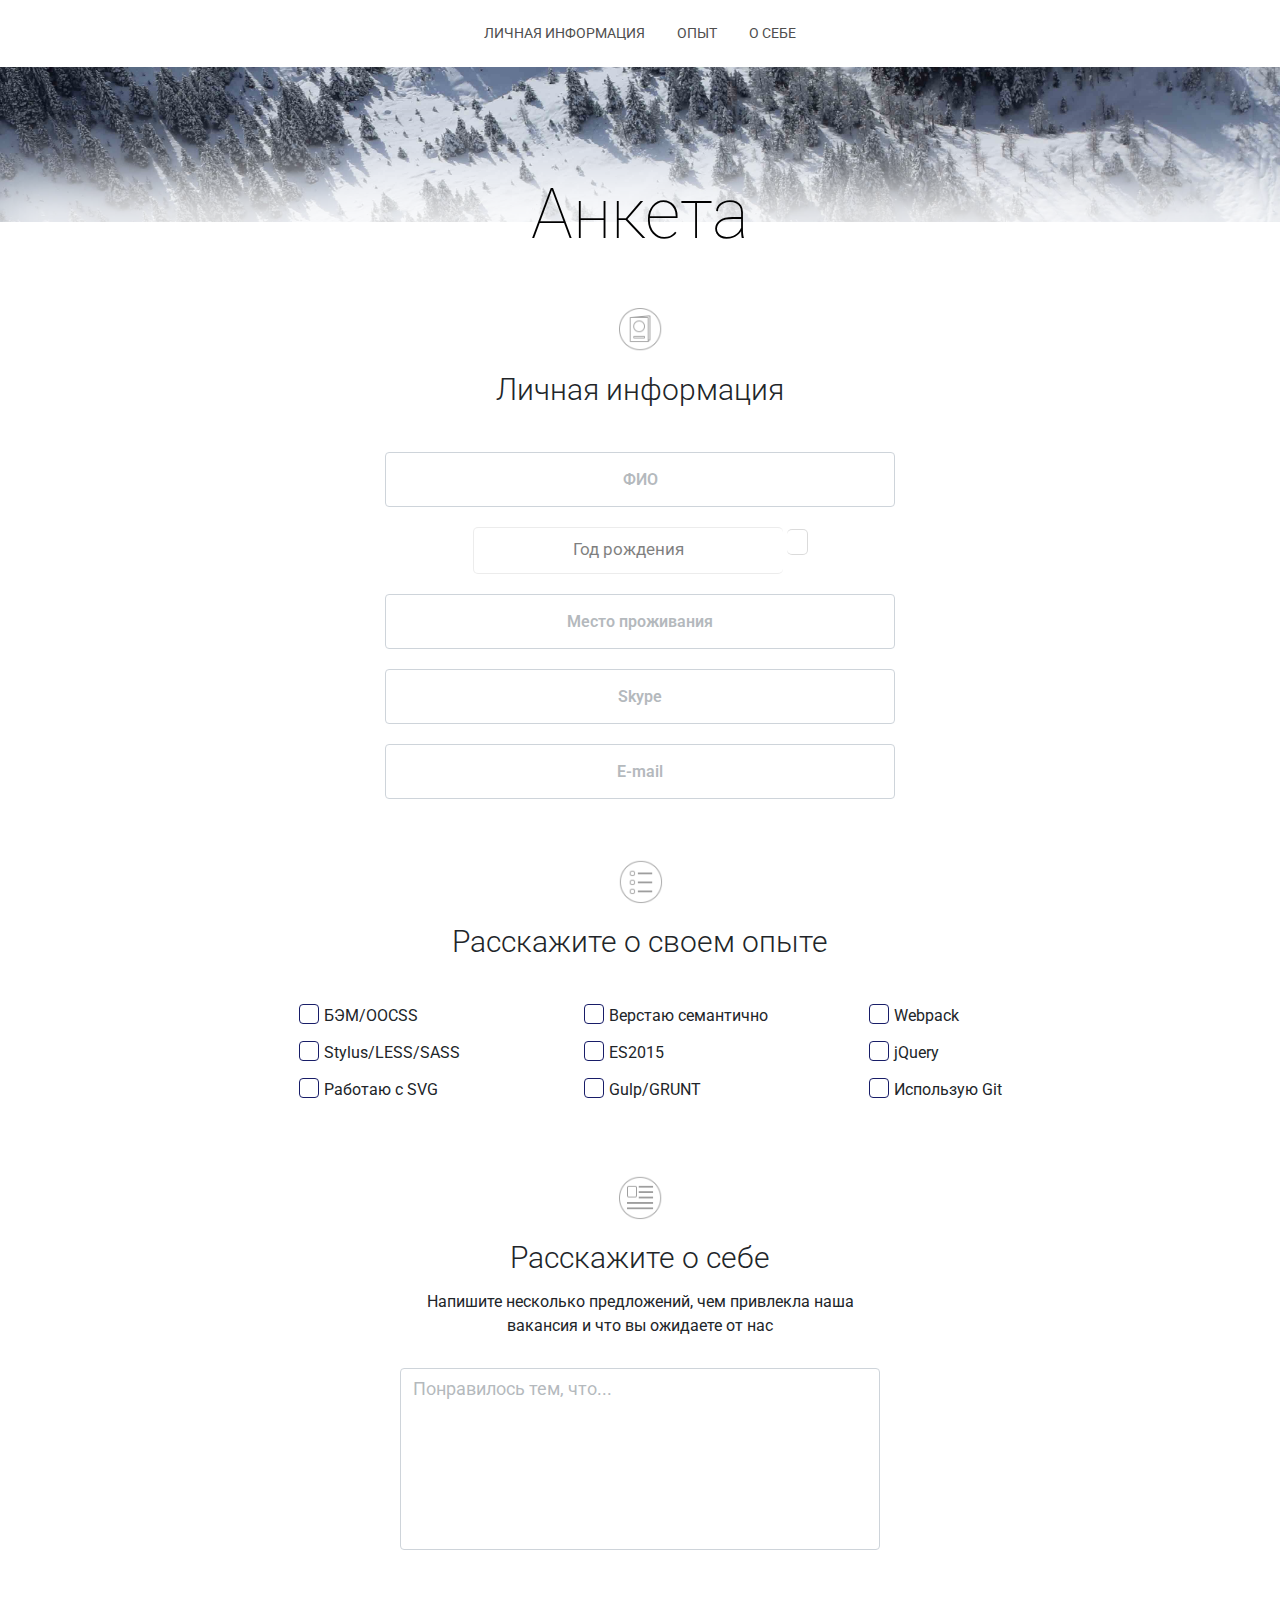
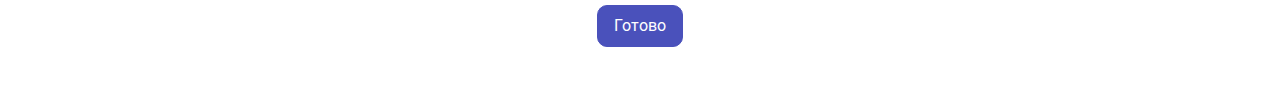
<file: Questionnaire/index.html>
<!DOCTYPE html>
<html lang="en">
<head>
    <meta charset="UTF-8">
    <meta name="viewport" content="width=device-width, initial-scale=1.0">
    <link rel="stylesheet" href="./css/home.css">
    <link href="https://fonts.googleapis.com/css?family=Roboto" rel="stylesheet">
    <link rel="stylesheet" href="https://use.fontawesome.com/releases/v5.1.0/css/all.css" integrity="sha384-lKuwvrZot6UHsBSfcMvOkWwlCMgc0TaWr+30HWe3a4ltaBwTZhyTEggF5tJv8tbt" crossorigin="anonymous">
    <link rel="stylesheet" href="https://maxcdn.bootstrapcdn.com/bootstrap/4.1.0/css/bootstrap.min.css">
    <title>Document</title>
</head>
<body>
  <section class="wrap">
    <nav class="navigate">
      <ul class="nav justify-content-center">
          <li class="nav-item">
            <a class="nav-link active" href="#ls">личная информация</a>
          </li>
          <li class="nav-item">
            <a class="nav-link" href="#exp">опыт</a>
          </li>
          <li class="nav-item">
            <a class="nav-link" href="#ab">о себе</a>
          </li>
        </ul>
      </nav>
    </div>
  </section>
  <section>
    <div class="bg-photo">
      <div class="blurring">
        <div class="text">Анкета</div>
      </div>
    </div>
  </section>
  <section class="wrap section-person">
    <div class="icon mx-auto"></div>
    <div class="text" id="ls">Личная информация</div>
    <div class="container-form">
        <input type="text" class="form-control mx-auto form" onfocus="getProp(0)"  onblur="deleteProp(0)" placeholder="ФИО">
        <p class="label">ФИО</p>
    </div>
    <div class="my-sell">
        <input type="text" readonly value="Год рождения" id="year">
        <div onclick="Down()" id="up"> <i class="fas fa-chevron-up"></i> </div>
        <div onclick="Up()" id="down"><i class="fas fa-chevron-down"></i> </div>
    </div>
        <div id="bloc">
            <select name="year" size="7" id="mysel"></select>
        </div>
    
<div class="container-form">
            <input type="text" class="form-control mx-auto form" onfocus="getProp(1)"  onblur="deleteProp(1)" placeholder="Место проживания">
            <p class="label"  id="lbl3">Место проживания</p>
    </div>
    <div class="container-form">
            <input type="text" class="form-control mx-auto form" onfocus="getProp(2)"  onblur="deleteProp(2)" placeholder="Skype">
            <p class="label">Skype</p>
    </div>
    <div class="container-form">
            <input type="email" class="form-control mx-auto form" aria-describedby="emailHelp" onfocus="getProp(3)"  onblur="deleteProp(3)" placeholder="E-mail">
            <p class="label">E-mail</p>
    </div>
  </section>
  <section class="wrap section-exp">
      <div class="icon mx-auto"></div>
      <div class="text" id="exp">Расскажите о своем опыте</div>
      <div class="container">
          <div class="row">
            <div class="col-md-2 col-xs-12"></div>
            <div class="col-md-3 col-xs-12">
                <div class="custom-control custom-checkbox">
                        <input type="checkbox" id="check1" name="check">
                        <label for="check1">БЭМ/ООCSS</label>
                </div>   
                <div class="custom-control custom-checkbox">
                        <input type="checkbox" id="check2" name="check">
                        <label for="check2">Stylus/LESS/SASS</label>
                </div> 
                <div class="custom-control custom-checkbox">
                        <input type="checkbox" id="check3" name="check">
                        <label for="check3">Работаю с SVG</label>
                </div> 
            </div>
            <div class="col-md-3 col-xs-12">
                <div class="custom-control custom-checkbox">
                        <input type="checkbox" id="check4" name="check">
                        <label for="check4">Верстаю семантично</label>
                </div>   
                <div class="custom-control custom-checkbox">
                        <input type="checkbox" id="check5" name="check">
                        <label for="check5">ES2015</label>
                </div> 
                <div class="custom-control custom-checkbox">
                        <input type="checkbox" id="check6" name="check">
                        <label for="check6">Gulp/GRUNT</label>
                </div>             </div>
            <div class="col-md-3 col-xs-12">
                <div class="custom-control custom-checkbox">
                        <input type="checkbox" id="check7" name="check">
                        <label for="check7">Webpack</label>
                </div>   
                <div class="custom-control custom-checkbox">
                        <input type="checkbox" id="check8" name="check">
                        <label for="check8">jQuery</label>
                </div> 
                <div class="custom-control custom-checkbox">
                    <input type="checkbox" id="check9" name="check">
                    <label for="check9">Использую Git</label>
                </div>          
              </div>
          </div>
        </div>
  </section>
  <section class="wrap section-abaut">
      <div class="icon mx-auto"></div>
      <div class="text" id="ab">Расскажите о себе</div>
      <div class="text2">
         Напишите несколько предложений, чем привлекла наша вакансия и что вы ожидаете от нас
      </div>
      <textarea class="form-control" rows="7" placeholder="Понравилось тем, что..."></textarea>
      <button type="submit" class="btn btn-lg btn-primary">Готово</button>

    </section>
    <script
        src="https://code.jquery.com/jquery-2.2.4.min.js"
        integrity="sha256-BbhdlvQf/xTY9gja0Dq3HiwQF8LaCRTXxZKRutelT44="
        crossorigin="anonymous"></script>
    <script src="./js/build.js"></script>

</body>
</html>
</file>
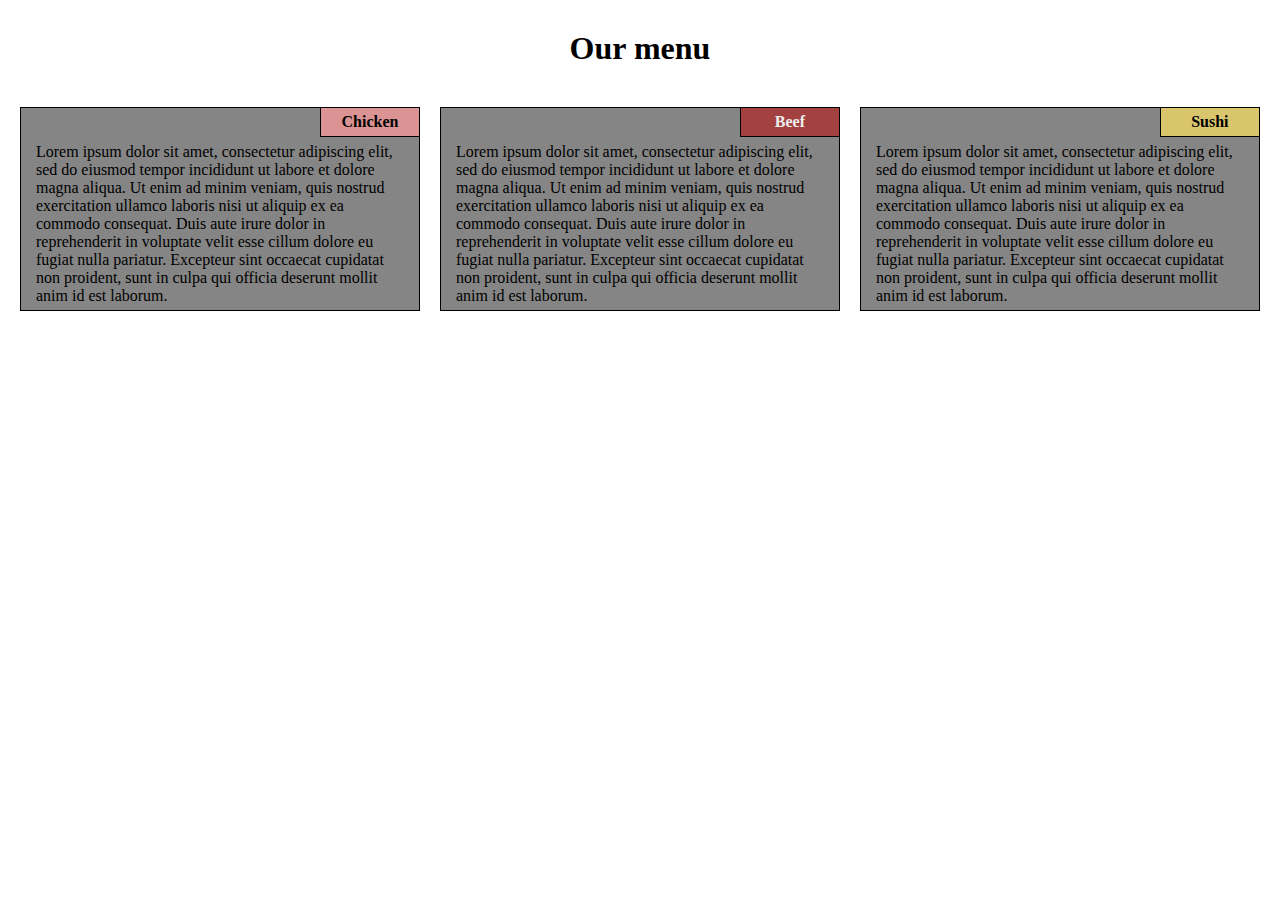
<file: Coursera/module_2/index.html>
<!DOCTYPE html>
<html>
<head>
<meta charset="utf-8">
<link rel="stylesheet" type="text/css" href="css/style.css">
<meta name="viewport" content="width=device-width, initial-scale=1">
<title>Module 2</title>
</head>

<body>
<h1 class="general-title">Our menu</h1>

<div class="row">
  <section class="col-lg-4 col-md-6 col-xs-12">
  	<div class="sectioncontent">
  		<div class="sectiontitle bg-shrimp">Chicken</div>
  		<p>Lorem ipsum dolor sit amet, consectetur adipiscing elit, sed do eiusmod tempor incididunt ut labore et dolore magna aliqua. Ut enim ad minim veniam, quis nostrud exercitation ullamco laboris nisi ut aliquip ex ea commodo consequat. Duis aute irure dolor in reprehenderit in voluptate velit esse cillum dolore eu fugiat nulla pariatur. Excepteur sint occaecat cupidatat non proident, sunt in culpa qui officia deserunt mollit anim id est laborum.</p>
  	</div>
  </section>
  <section class="col-lg-4 col-md-6 col-xs-12">
  	<div class="sectioncontent">
  		<div class="sectiontitle bg-brick">Beef</div>
  		<p>Lorem ipsum dolor sit amet, consectetur adipiscing elit, sed do eiusmod tempor incididunt ut labore et dolore magna aliqua. Ut enim ad minim veniam, quis nostrud exercitation ullamco laboris nisi ut aliquip ex ea commodo consequat. Duis aute irure dolor in reprehenderit in voluptate velit esse cillum dolore eu fugiat nulla pariatur. Excepteur sint occaecat cupidatat non proident, sunt in culpa qui officia deserunt mollit anim id est laborum.</p>
  	</div>
  </section>
  <section class="col-lg-4 col-md-12 col-xs-12">
  	<div class="sectioncontent">
  		<div class="sectiontitle bg-yellow">Sushi</div>
  		<p>Lorem ipsum dolor sit amet, consectetur adipiscing elit, sed do eiusmod tempor incididunt ut labore et dolore magna aliqua. Ut enim ad minim veniam, quis nostrud exercitation ullamco laboris nisi ut aliquip ex ea commodo consequat. Duis aute irure dolor in reprehenderit in voluptate velit esse cillum dolore eu fugiat nulla pariatur. Excepteur sint occaecat cupidatat non proident, sunt in culpa qui officia deserunt mollit anim id est laborum.</p>
  	</div>
  </section>
</div>

</body>
</html>
</file>
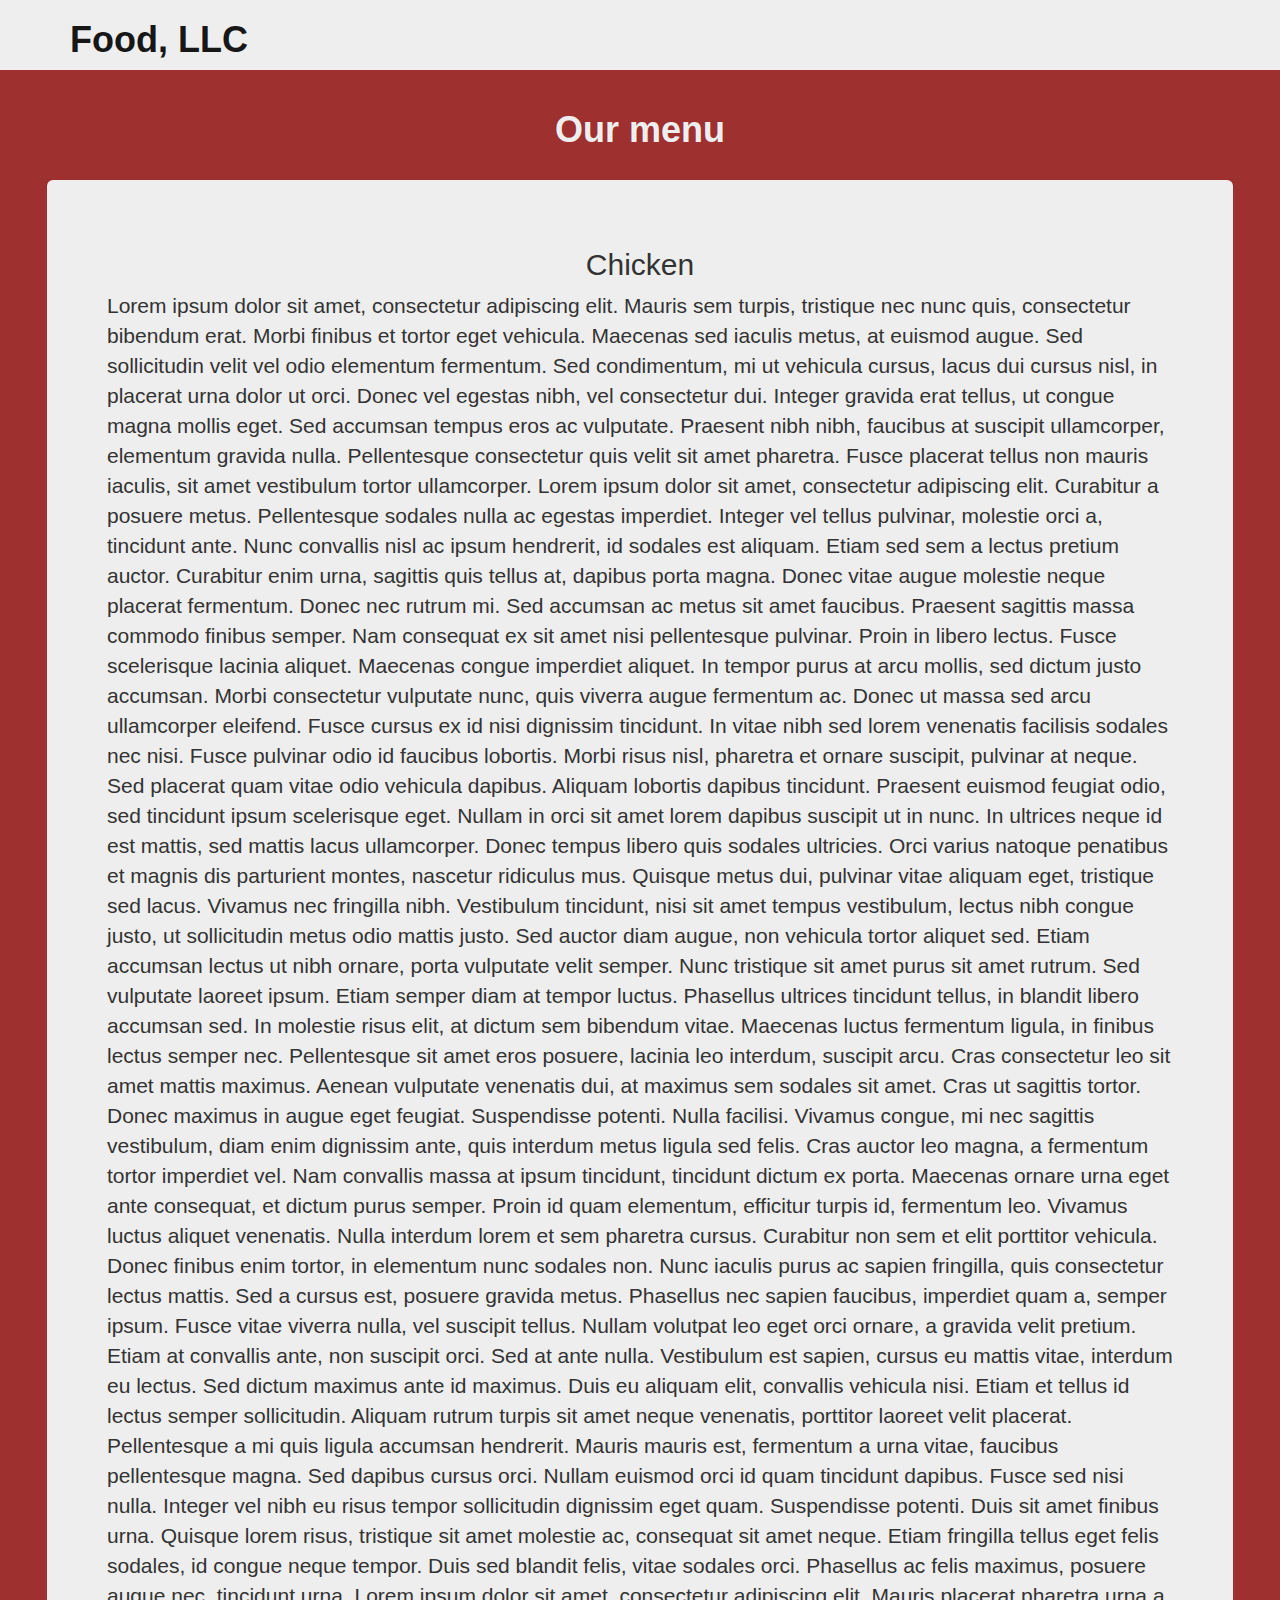
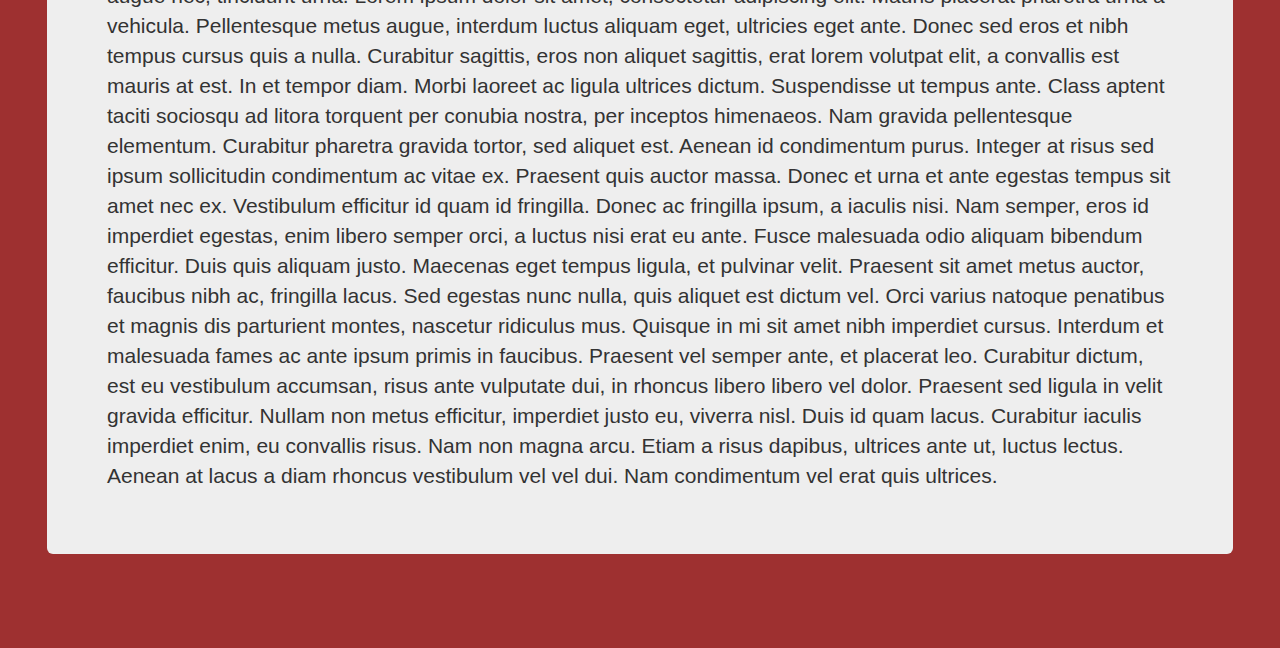
<file: Coursera/module_3/index.html>
<!DOCTYPE html>
<html lang="en">
<head>
    <meta charset="UTF-8">
    <meta name="viewport" content="width=device-width, initial-scale=1.0">
    <title>Coursera</title>
    <link rel="stylesheet" href="css/bootstrap.min.css">
    <link rel="stylesheet" href="css/site.css">
</head>
<body>
    <nav id="navigation" class="navbar navbar-default">
        <div class="container">
            <div class="navbar-header">
                <div class="navbar-brand">
                    <a href="index.html">
                        <h1>Food, LLC</h1>
                    </a>
                </div>
                <button type="button" class="navbar-toggle collapsed visible-xs" data-toggle="collapse" data-target="#collapsable-nav" aria-expanded="false">
                    <span class="sr-only">Toggle navigation</span>
                    <span class="icon-bar"></span>
                    <span class="icon-bar"></span>
                    <span class="icon-bar"></span>
                </button>
            </div>
            <div id="collapsable-nav" class="collapse navbar-collapse">
                <ul id="nav-list" class="nav navbar-nav text-center visible-xs">
                    <li>
                        <a><br class="hidden-xs"> Chicken</a>
                    </li>
                    <li>
                        <a><br class="hidden-xs"> Beef</a>
                    </li>
                    <li>
                        <a><br class="hidden-xs"> Sushi</a>
                    </li>
                </ul>
            </div>
        </div>
    </nav>

    <section id="main-section" class="container">
        <h1 id="menu-head" class="text-center">Our menu</h2>
        <div class="jumbotron">
            <h2 class="text-center">Chicken</h2>
            <p>
                Lorem ipsum dolor sit amet, consectetur adipiscing elit. Mauris sem turpis, tristique nec nunc quis, consectetur bibendum erat. Morbi finibus et tortor eget vehicula. Maecenas sed iaculis metus, at euismod augue. Sed sollicitudin velit vel odio elementum
                fermentum. Sed condimentum, mi ut vehicula cursus, lacus dui cursus nisl, in placerat urna dolor ut orci. Donec vel egestas nibh, vel consectetur dui. Integer gravida erat tellus, ut congue magna mollis eget. Sed accumsan tempus
                eros ac vulputate. Praesent nibh nibh, faucibus at suscipit ullamcorper, elementum gravida nulla. Pellentesque consectetur quis velit sit amet pharetra. Fusce placerat tellus non mauris iaculis, sit amet vestibulum tortor ullamcorper.
                Lorem ipsum dolor sit amet, consectetur adipiscing elit. Curabitur a posuere metus. Pellentesque sodales nulla ac egestas imperdiet. Integer vel tellus pulvinar, molestie orci a, tincidunt ante. Nunc convallis nisl ac ipsum hendrerit,
                id sodales est aliquam. Etiam sed sem a lectus pretium auctor. Curabitur enim urna, sagittis quis tellus at, dapibus porta magna. Donec vitae augue molestie neque placerat fermentum. Donec nec rutrum mi. Sed accumsan ac metus sit
                amet faucibus. Praesent sagittis massa commodo finibus semper. Nam consequat ex sit amet nisi pellentesque pulvinar. Proin in libero lectus. Fusce scelerisque lacinia aliquet. Maecenas congue imperdiet aliquet. In tempor purus
                at arcu mollis, sed dictum justo accumsan. Morbi consectetur vulputate nunc, quis viverra augue fermentum ac. Donec ut massa sed arcu ullamcorper eleifend. Fusce cursus ex id nisi dignissim tincidunt. In vitae nibh sed lorem venenatis
                facilisis sodales nec nisi. Fusce pulvinar odio id faucibus lobortis. Morbi risus nisl, pharetra et ornare suscipit, pulvinar at neque. Sed placerat quam vitae odio vehicula dapibus. Aliquam lobortis dapibus tincidunt. Praesent
                euismod feugiat odio, sed tincidunt ipsum scelerisque eget. Nullam in orci sit amet lorem dapibus suscipit ut in nunc. In ultrices neque id est mattis, sed mattis lacus ullamcorper. Donec tempus libero quis sodales ultricies. Orci
                varius natoque penatibus et magnis dis parturient montes, nascetur ridiculus mus. Quisque metus dui, pulvinar vitae aliquam eget, tristique sed lacus. Vivamus nec fringilla nibh. Vestibulum tincidunt, nisi sit amet tempus vestibulum,
                lectus nibh congue justo, ut sollicitudin metus odio mattis justo. Sed auctor diam augue, non vehicula tortor aliquet sed. Etiam accumsan lectus ut nibh ornare, porta vulputate velit semper. Nunc tristique sit amet purus sit amet
                rutrum. Sed vulputate laoreet ipsum. Etiam semper diam at tempor luctus. Phasellus ultrices tincidunt tellus, in blandit libero accumsan sed. In molestie risus elit, at dictum sem bibendum vitae. Maecenas luctus fermentum ligula,
                in finibus lectus semper nec. Pellentesque sit amet eros posuere, lacinia leo interdum, suscipit arcu. Cras consectetur leo sit amet mattis maximus. Aenean vulputate venenatis dui, at maximus sem sodales sit amet. Cras ut sagittis
                tortor. Donec maximus in augue eget feugiat. Suspendisse potenti. Nulla facilisi. Vivamus congue, mi nec sagittis vestibulum, diam enim dignissim ante, quis interdum metus ligula sed felis. Cras auctor leo magna, a fermentum tortor
                imperdiet vel. Nam convallis massa at ipsum tincidunt, tincidunt dictum ex porta. Maecenas ornare urna eget ante consequat, et dictum purus semper. Proin id quam elementum, efficitur turpis id, fermentum leo. Vivamus luctus aliquet
                venenatis. Nulla interdum lorem et sem pharetra cursus. Curabitur non sem et elit porttitor vehicula. Donec finibus enim tortor, in elementum nunc sodales non. Nunc iaculis purus ac sapien fringilla, quis consectetur lectus mattis.
                Sed a cursus est, posuere gravida metus. Phasellus nec sapien faucibus, imperdiet quam a, semper ipsum. Fusce vitae viverra nulla, vel suscipit tellus. Nullam volutpat leo eget orci ornare, a gravida velit pretium. Etiam at convallis
                ante, non suscipit orci. Sed at ante nulla. Vestibulum est sapien, cursus eu mattis vitae, interdum eu lectus. Sed dictum maximus ante id maximus. Duis eu aliquam elit, convallis vehicula nisi. Etiam et tellus id lectus semper
                sollicitudin. Aliquam rutrum turpis sit amet neque venenatis, porttitor laoreet velit placerat. Pellentesque a mi quis ligula accumsan hendrerit. Mauris mauris est, fermentum a urna vitae, faucibus pellentesque magna. Sed dapibus
                cursus orci. Nullam euismod orci id quam tincidunt dapibus. Fusce sed nisi nulla. Integer vel nibh eu risus tempor sollicitudin dignissim eget quam. Suspendisse potenti. Duis sit amet finibus urna. Quisque lorem risus, tristique
                sit amet molestie ac, consequat sit amet neque. Etiam fringilla tellus eget felis sodales, id congue neque tempor. Duis sed blandit felis, vitae sodales orci. Phasellus ac felis maximus, posuere augue nec, tincidunt urna. Lorem
                ipsum dolor sit amet, consectetur adipiscing elit. Mauris placerat pharetra urna a vehicula. Pellentesque metus augue, interdum luctus aliquam eget, ultricies eget ante. Donec sed eros et nibh tempus cursus quis a nulla. Curabitur
                sagittis, eros non aliquet sagittis, erat lorem volutpat elit, a convallis est mauris at est. In et tempor diam. Morbi laoreet ac ligula ultrices dictum. Suspendisse ut tempus ante. Class aptent taciti sociosqu ad litora torquent
                per conubia nostra, per inceptos himenaeos. Nam gravida pellentesque elementum. Curabitur pharetra gravida tortor, sed aliquet est. Aenean id condimentum purus. Integer at risus sed ipsum sollicitudin condimentum ac vitae ex. Praesent
                quis auctor massa. Donec et urna et ante egestas tempus sit amet nec ex. Vestibulum efficitur id quam id fringilla. Donec ac fringilla ipsum, a iaculis nisi. Nam semper, eros id imperdiet egestas, enim libero semper orci, a luctus
                nisi erat eu ante. Fusce malesuada odio aliquam bibendum efficitur. Duis quis aliquam justo. Maecenas eget tempus ligula, et pulvinar velit. Praesent sit amet metus auctor, faucibus nibh ac, fringilla lacus. Sed egestas nunc nulla,
                quis aliquet est dictum vel. Orci varius natoque penatibus et magnis dis parturient montes, nascetur ridiculus mus. Quisque in mi sit amet nibh imperdiet cursus. Interdum et malesuada fames ac ante ipsum primis in faucibus. Praesent
                vel semper ante, et placerat leo. Curabitur dictum, est eu vestibulum accumsan, risus ante vulputate dui, in rhoncus libero libero vel dolor. Praesent sed ligula in velit gravida efficitur. Nullam non metus efficitur, imperdiet
                justo eu, viverra nisl. Duis id quam lacus. Curabitur iaculis imperdiet enim, eu convallis risus. Nam non magna arcu. Etiam a risus dapibus, ultrices ante ut, luctus lectus. Aenean at lacus a diam rhoncus vestibulum vel vel dui.
                Nam condimentum vel erat quis ultrices.
            </p>
        </div>
    </section>
    <script src="js/jquery-3.1.1.min.js"></script>
    <script src="js/bootstrap.min.js"></script>
</body>
</html>
</file>
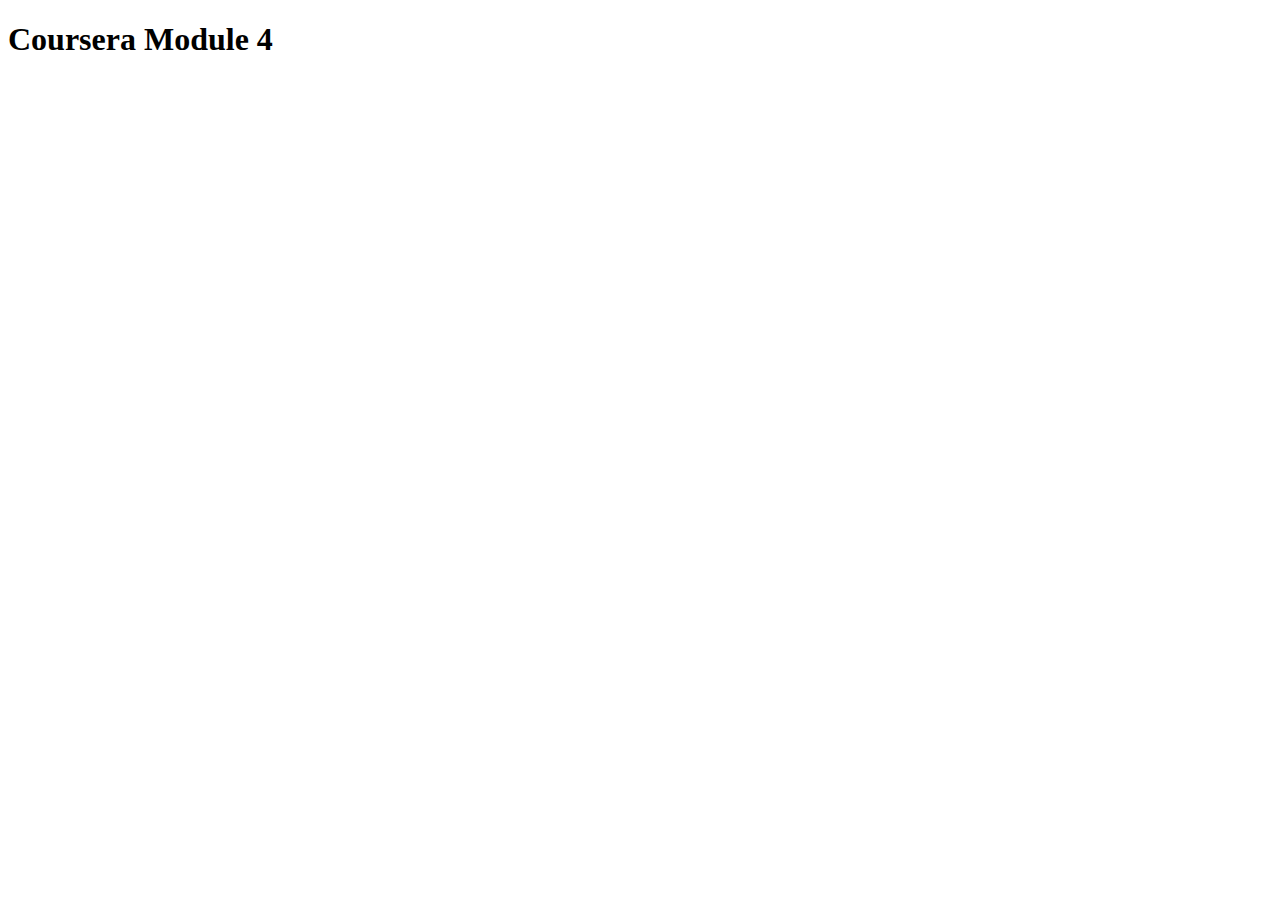
<file: Coursera/module_4/index.html>
<!DOCTYPE html>
<html>

<head>
    <meta charset="utf-8">
    <title>Module 4</title>
    <script src="SpeakHello.js"></script>
    <script src="SpeakGoodBye.js"></script>
    <script src="script.js"></script>
</head>

<body>
    <h1>Coursera Module 4</h1>
</body>

</html>
</file>
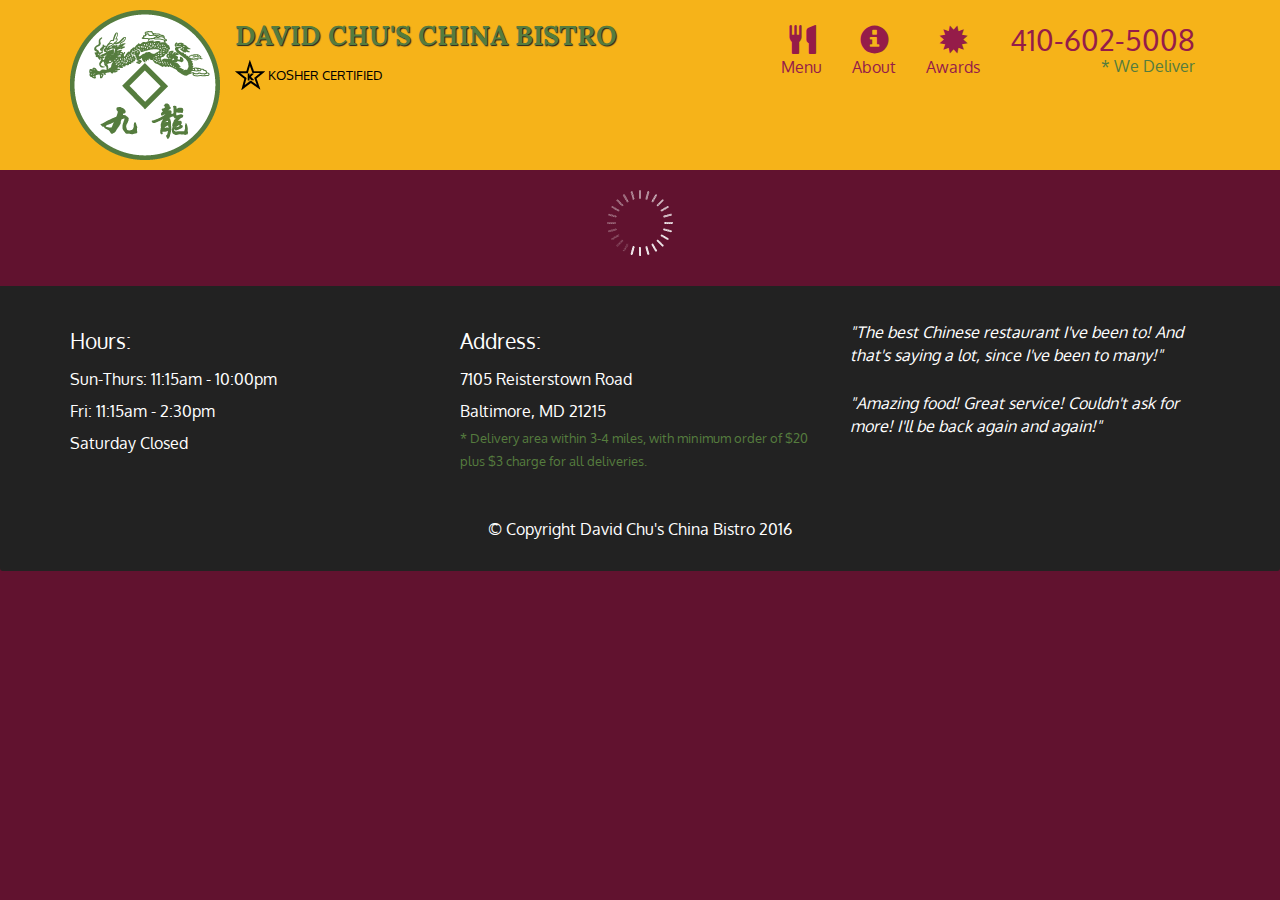
<file: Coursera/module_5/index.html>
<!doctype html>
<html lang="en">
  <head>
    <meta charset="utf-8">
    <meta http-equiv="X-UA-Compatible" content="IE=edge">
    <meta name="viewport" content="width=device-width, initial-scale=1">
    <title>David Chu's China Bistro</title>
    <link rel="stylesheet" href="css/bootstrap.min.css">
    <link rel="stylesheet" href="css/styles.css">
    <link href='https://fonts.googleapis.com/css?family=Oxygen:400,300,700' rel='stylesheet' type='text/css'>
    <link href='https://fonts.googleapis.com/css?family=Lora' rel='stylesheet' type='text/css'>
  </head>
<body>
  <header>
    <nav id="header-nav" class="navbar navbar-default">
      <div class="container">
        <div class="navbar-header">
          <a href="index.html" class="pull-left visible-md visible-lg">
            <div id="logo-img" alt="Logo image"></div>
          </a>

          <div class="navbar-brand">
            <a href="index.html"><h1>David Chu's China Bistro</h1></a>
            <p>
              <img src="images/star-k-logo.png" alt="Kosher certification">
              <span>Kosher Certified</span>
            </p>
          </div>

          <button id="navbarToggle" type="button" class="navbar-toggle collapsed" data-toggle="collapse" data-target="#collapsable-nav" aria-expanded="false">
            <span class="sr-only">Toggle navigation</span>
            <span class="icon-bar"></span>
            <span class="icon-bar"></span>
            <span class="icon-bar"></span>
          </button>
        </div>
        
        <div id="collapsable-nav" class="collapse navbar-collapse">
           <ul id="nav-list" class="nav navbar-nav navbar-right">
            <li id="navHomeButton" class="visible-xs active">
              <a href="index.html">
                <span class="glyphicon glyphicon-home"></span> Home</a>
            </li>
            <li id="navMenuButton">
              <a href="#" onclick="$dc.loadMenuCategories();">
                <span class="glyphicon glyphicon-cutlery"></span><br class="hidden-xs"> Menu</a>
            </li>
            <li>
              <a href="#">
                <span class="glyphicon glyphicon-info-sign"></span><br class="hidden-xs"> About</a>
            </li>
            <li>
              <a href="#">
                <span class="glyphicon glyphicon-certificate"></span><br class="hidden-xs"> Awards</a>
            </li>
            <li id="phone" class="hidden-xs">
              <a href="tel:410-602-5008">
                <span>410-602-5008</span></a><div>* We Deliver</div>
            </li>
          </ul><!-- #nav-list -->
        </div><!-- .collapse .navbar-collapse -->
      </div><!-- .container -->
    </nav><!-- #header-nav -->
  </header>

  <div id="call-btn" class="visible-xs">
    <a class="btn" href="tel:410-602-5008">
    <span class="glyphicon glyphicon-earphone"></span>
    410-602-5008
    </a>
  </div>
  <div id="xs-deliver" class="text-center visible-xs">* We Deliver</div>

  <div id="main-content" class="container"></div>

  <footer class="panel-footer">
    <div class="container">
      <div class="row">
        <section id="hours" class="col-sm-4">
          <span>Hours:</span><br>
          Sun-Thurs: 11:15am - 10:00pm<br>
          Fri: 11:15am - 2:30pm<br>
          Saturday Closed
          <hr class="visible-xs">
        </section>
        <section id="address" class="col-sm-4">
          <span>Address:</span><br>
          7105 Reisterstown Road<br>
          Baltimore, MD 21215
          <p>* Delivery area within 3-4 miles, with minimum order of $20 plus $3 charge for all deliveries.</p>
          <hr class="visible-xs">
        </section>
        <section id="testimonials" class="col-sm-4">
          <p>"The best Chinese restaurant I've been to! And that's saying a lot, since I've been to many!"</p>
          <p>"Amazing food! Great service! Couldn't ask for more! I'll be back again and again!"</p>
        </section>
      </div>
      <div class="text-center">&copy; Copyright David Chu's China Bistro 2016</div>
    </div>
  </footer>

  <!-- jQuery (Bootstrap JS plugins depend on it) -->
  <script src="js/jquery-2.1.4.min.js"></script>
  <script src="js/bootstrap.min.js"></script>
  <script src="js/ajax-utils.js"></script>
  <script src="js/script.js"></script>
</body>
</html>
</file>
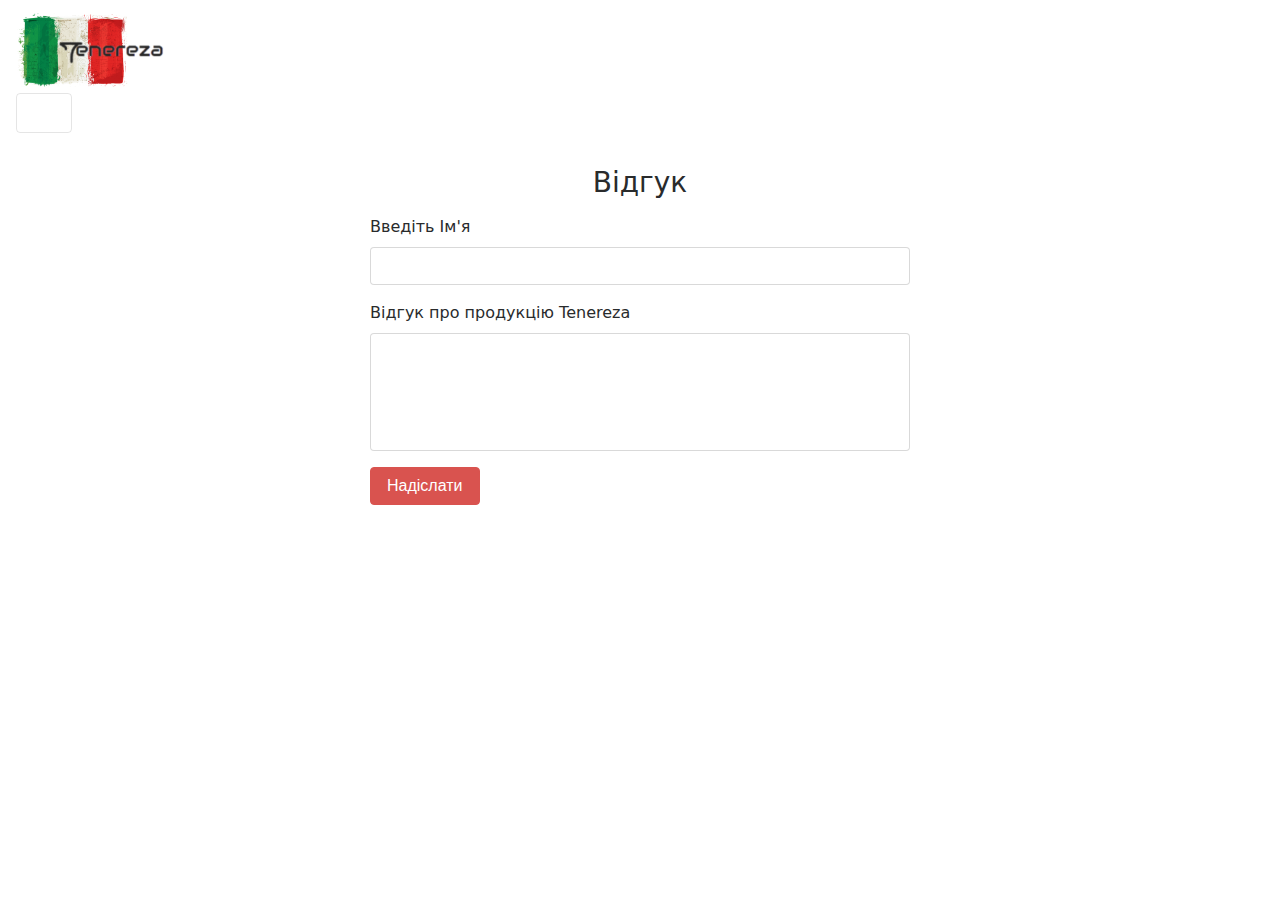
<file: Tenereza/feedback.html>
<!DOCTYPE html>
<html>

<head>
    <meta charset="utf-8">
    <meta name="viewport" content="width=device-width, initial-scale=1, shrink-to-fit=no">
    <title>Tenereza</title>
	<meta name="description" content="">        
    <meta name="keywords" content="">
    <link href="bootstrap/bootstrap.min.css" rel="stylesheet">
    <link href="css/style.css" rel="stylesheet">
    <script src="jquery/jquery.min.js"></script>
    <script src="bootstrap/bootstrap.min.js"></script>
    <link rel="stylesheet" href="https://stackpath.bootstrapcdn.com/bootstrap/4.1.3/css/bootstrap.min.css" integrity="sha384-MCw98/SFnGE8fJT3GXwEOngsV7Zt27NXFoaoApmYm81iuXoPkFOJwJ8ERdknLPMO" crossorigin="anonymous">
</head>
<body>
        <div class="custom-nav">
                <nav class="navbar navbar-expand-lg navbar-light bg-light "  id="menu">
                    <a class="navbar-brand" href="index.html"><img src="img/1.png" alt="Tenereza" class="logo"></a>
                    <button class="navbar-toggler" type="button" data-toggle="collapse" data-target="#navbarNav" aria-controls="navbarNav" aria-expanded="false" aria-label="Toggle navigation">
                      <span class="navbar-toggler-icon"></span>
                    </button>
                    <div class="collapse navbar-collapse" id="navbarNav">
                      <ul class="navbar-nav">
                        <li class="nav-item active">
                          <a class="nav-link" href="index.html">Головна</a>
                        </li>
                        <li class="nav-item active">
                            <a class="nav-link" href="#">+380950023842</a>
                         </li>
                      </ul>
                    </div>
                </nav>
            </div>
            <br>
            <br>
            <br>
            <br>
            <br>
            <br>
            <br>
            <div class="container">
                <div class="row">
                    <div class="col-lg-6 m-auto col-sm-12">
                        <h3 class="text-center mb-3">Відгук</h3>
                            <form action="" method="post" onsubmit="if(this.name.value==''){alert('Введите Ваше имя!');return false}if(this.comment.value==''){alert('Введіть Ваш відгук!');return false}return true;">
                                    <div class="form-group">
                                        <label class="text-input">Введіть Ім'я</label>
                                        <input type="text" name="name" class=" form-control">
                                    </div>                                    
                                    <div class="form-group">
                                        <label class="text-input1">Відгук про продукцію Tenereza </label>
                                        <textarea type="text" name="comment" class=" form-control" rows="5"></textarea>
                                    </div>
                                    <div class="form-group">
                                        <button class="btn btn-danger">Надіслати</button>
                                    </div>
                                </form>     
                    </div>
                </div>
            </div>
                       
</body>
</html>
</file>
<file: Questionnaire/css/home.css>
/* line 3, scss/home.scss */
.section-person .icon, .section-exp .icon, .section-abaut .icon {
  width: 45px;
  height: 45px; }

/* line 7, scss/home.scss */
.section-person, .section-exp, .section-abaut {
  text-align: center;
  padding-top: 60px; }

/* line 17, scss/home.scss */
body {
  font-family: 'Roboto', sans-serif; }

/* line 20, scss/home.scss */
.wrap {
  margin: 0 auto;
  max-width: 1400px;
  padding-left: 20px;
  padding-right: 20px; }
  @media (max-width: 720px) {
    /* line 20, scss/home.scss */
    .wrap {
      padding-left: 3%;
      padding-right: 3%; } }
  /* line 30, scss/home.scss */
  .wrap .text {
    font-size: 30px;
    font-weight: 300;
    margin-top: 15px; }

/* line 38, scss/home.scss */
.navigate {
  padding-top: 15px;
  padding-bottom: 15px;
  font-size: 14px; }
  /* line 42, scss/home.scss */
  .navigate a {
    color: #4e4e4e; }
  /* line 45, scss/home.scss */
  .navigate a:hover, .navigate a:active {
    transition: 200ms;
    color: #0095c2; }

/* line 50, scss/home.scss */
.nav-item {
  text-transform: uppercase; }

/* line 54, scss/home.scss */
.bg-photo {
  background: url("../img/bg-photo.jpg") no-repeat;
  -webkit-background-size: cover;
  background-size: cover;
  height: 180px;
  position: relative;
  overflow: hidden; }
  /* line 61, scss/home.scss */
  .bg-photo .blurring {
    height: 25px;
    position: absolute;
    bottom: 0;
    left: 0;
    right: 0;
    background: #fff;
    box-shadow: 0px -10px 70px 35px #fff; }
    /* line 69, scss/home.scss */
    .bg-photo .blurring .text {
      position: absolute;
      top: -60px;
      left: 0;
      right: 0;
      color: #000;
      font-size: 70px;
      text-align: center;
      font-weight: 100; }

/* line 83, scss/home.scss */
.section-person .icon {
  background: url("../img/icon1.png");
  background-size: cover; }

/* line 89, scss/home.scss */
.section-person .my-sell {
  margin-top: 20px; }

/* line 92, scss/home.scss */
.section-person #year {
  font-size: 16.5px;
  border: 1px solid #4e4e4e34;
  border-radius: 5px;
  border-right: none;
  display: inline-block;
  margin: 0 auto;
  text-align: center;
  width: 310px;
  padding: 10px;
  opacity: 0.5; }

/* line 104, scss/home.scss */
.section-person #up {
  font-size: 12.5px;
  color: #181d68;
  padding: 10px;
  padding-top: 14px;
  border: 1px solid #4e4e4e34;
  border-radius: 5px;
  border-left: none;
  display: none;
  cursor: pointer; }

/* line 114, scss/home.scss */
.section-person #down {
  font-size: 12.5px;
  color: #181d68;
  padding: 10px;
  padding-top: 14px;
  border: 1px solid #4e4e4e34;
  border-radius: 5px;
  border-left: none;
  display: inline-block;
  cursor: pointer; }

/* line 125, scss/home.scss */
.section-person #bloc {
  display: none;
  vertical-align: top;
  overflow: hidden;
  border: solid grey 1px;
  border: 1px solid #4e4e4e34;
  border-radius: 5px; }

/* line 133, scss/home.scss */
.section-person #bloc select {
  padding: 7px 150px 7px 150px;
  font-size: 18px;
  margin: -5px -20px -5px -5px; }

/* line 139, scss/home.scss */
.section-person .text {
  margin-bottom: 40px; }

/* line 142, scss/home.scss */
.section-person .form-control {
  text-align: center;
  width: 510px;
  height: 55px;
  font-size: 16px;
  font-weight: 600;
  color: #000;
  margin-top: 20px; }
  @media (max-width: 720px) {
    /* line 142, scss/home.scss */
    .section-person .form-control {
      width: 340px; } }
  /* line 12, scss/home.scss */
  .section-person .form-control::-webkit-input-placeholder {
    opacity: 0.5;
    text-indent: 0px;
    transition: text-indent 300ms; }
  /* line 13, scss/home.scss */
  .section-person .form-control:-moz-placeholder {
    opacity: 0.5;
    text-indent: 0px;
    transition: text-indent 300ms; }
  /* line 14, scss/home.scss */
  .section-person .form-control::-moz-placeholder {
    opacity: 0.5;
    text-indent: 0px;
    transition: text-indent 300ms; }
  /* line 15, scss/home.scss */
  .section-person .form-control:-ms-input-placeholder {
    opacity: 0.5;
    text-indent: 0px;
    transition: text-indent 300ms; }
  /* line 158, scss/home.scss */
  .section-person .form-control:focus {
    border-color: #380180;
    box-shadow: none; }
    /* line 12, scss/home.scss */
    .section-person .form-control:focus::-webkit-input-placeholder {
      text-indent: -700px; }
    /* line 13, scss/home.scss */
    .section-person .form-control:focus:-moz-placeholder {
      text-indent: -700px; }
    /* line 14, scss/home.scss */
    .section-person .form-control:focus::-moz-placeholder {
      text-indent: -700px; }
    /* line 15, scss/home.scss */
    .section-person .form-control:focus:-ms-input-placeholder {
      text-indent: -700px; }

/* line 166, scss/home.scss */
.section-person .container-form {
  width: 510px;
  position: relative;
  margin: 0 auto; }
  @media (max-width: 720px) {
    /* line 166, scss/home.scss */
    .section-person .container-form {
      width: 340px; } }

/* line 174, scss/home.scss */
.section-person .label {
  display: none;
  position: absolute;
  top: 0;
  left: 48%;
  bottom: 0;
  color: #000;
  font-size: 11px;
  opacity: 0.5; }

/* line 184, scss/home.scss */
.section-person #lbl3 {
  left: 41%; }
  @media (max-width: 720px) {
    /* line 184, scss/home.scss */
    .section-person #lbl3 {
      left: 38%; } }

/* line 194, scss/home.scss */
.section-exp .icon {
  background: url("../img/icon2.png");
  background-size: cover; }

/* line 199, scss/home.scss */
.section-exp .custom-control {
  text-align: left;
  margin-bottom: 5px;
  cursor: pointer; }
  @media (max-width: 770px) {
    /* line 199, scss/home.scss */
    .section-exp .custom-control {
      margin-left: 30%; } }

/* line 208, scss/home.scss */
.section-exp input[type=checkbox] {
  display: none; }

/* line 210, scss/home.scss */
.section-exp input[type=checkbox] + label:before {
  content: "\2713";
  color: transparent;
  display: inline-block;
  border: 1px solid #181d68;
  border-radius: 4px;
  font-size: 20px;
  line-height: 22px;
  margin: -5px 5px 0 0;
  height: 20px;
  width: 20px;
  text-align: center;
  vertical-align: middle;
  transition: color ease .3s;
  cursor: pointer; }

/* line 226, scss/home.scss */
.section-exp label {
  cursor: pointer; }

/* line 229, scss/home.scss */
.section-exp input[type=checkbox]:checked + label:before {
  background: #181d68;
  color: #fff; }

/* line 234, scss/home.scss */
.section-exp .text {
  margin-bottom: 40px; }

/* line 242, scss/home.scss */
.section-abaut .icon {
  background: url("../img/icon3.png");
  background-size: cover; }

/* line 247, scss/home.scss */
.section-abaut .text {
  margin-bottom: 10px; }

/* line 250, scss/home.scss */
.section-abaut .text2 {
  margin: 0 auto;
  max-width: 500px; }

/* line 254, scss/home.scss */
.section-abaut textarea {
  resize: none;
  width: 480px;
  margin: 0 auto;
  margin-top: 30px;
  margin-bottom: 55px; }
  @media (max-width: 720px) {
    /* line 254, scss/home.scss */
    .section-abaut textarea {
      width: 340px; } }
  /* line 12, scss/home.scss */
  .section-abaut textarea::-webkit-input-placeholder {
    opacity: 0.5;
    font-size: 18px;
    text-indent: 0px;
    transition: text-indent 400ms; }
  /* line 13, scss/home.scss */
  .section-abaut textarea:-moz-placeholder {
    opacity: 0.5;
    font-size: 18px;
    text-indent: 0px;
    transition: text-indent 400ms; }
  /* line 14, scss/home.scss */
  .section-abaut textarea::-moz-placeholder {
    opacity: 0.5;
    font-size: 18px;
    text-indent: 0px;
    transition: text-indent 400ms; }
  /* line 15, scss/home.scss */
  .section-abaut textarea:-ms-input-placeholder {
    opacity: 0.5;
    font-size: 18px;
    text-indent: 0px;
    transition: text-indent 400ms; }
  /* line 269, scss/home.scss */
  .section-abaut textarea:focus {
    border-color: #380180;
    box-shadow: none; }
    /* line 12, scss/home.scss */
    .section-abaut textarea:focus::-webkit-input-placeholder {
      text-indent: -700px; }
    /* line 13, scss/home.scss */
    .section-abaut textarea:focus:-moz-placeholder {
      text-indent: -700px; }
    /* line 14, scss/home.scss */
    .section-abaut textarea:focus::-moz-placeholder {
      text-indent: -700px; }
    /* line 15, scss/home.scss */
    .section-abaut textarea:focus:-ms-input-placeholder {
      text-indent: -700px; }

/* line 277, scss/home.scss */
.section-abaut .btn-primary {
  background: #373fb4;
  border-color: #373fb4;
  border-radius: 10px;
  opacity: 0.9;
  font-size: 16px;
  margin-bottom: 60px; }
  /* line 284, scss/home.scss */
  .section-abaut .btn-primary:hover, .section-abaut .btn-primary:focus, .section-abaut .btn-primary:active {
    box-shadow: none;
    outline: 0px;
    background: #181d68;
    border-color: #181d68; }
</file>
<file: Coursera/module_2/css/style.css>
* {
    box-sizing: border-box;
    margin: 0;
    padding: 0;
  }
  
  p {
    width: 100%;
    padding: 35px 15px 5px;
  }
  
  .general-title{
      text-align: center;
      margin: 30px 0;
  }
  
  .sectiontitle {
      position: absolute;
      text-align: center;
      width: 100px;
      right: -1px;
      top: -1px;
      padding: 5px 20px;
      border: 1px solid #000000;
      font-weight: 700;
  
  }
  
  .bg-brick{
      background: #a34040;
      color: #eeeeee;
  }
  .bg-shrimp{
      background: #db9393;
      color: #000000;
  }
  .bg-yellow{
      background: #d9c56c;
      color: #000000;
  }
  
  .sectioncontent{
      border: 1px solid #000000;
      background: #858585;
      margin: 10px;
      position: relative;
  }
  
  
  /* Simple Responsive Framework. */
  .row {
    width: 100%;
    padding: 0 10px;
  }
  
  
  .col-lg-4,  .col-md-6, .col-md-12, .col-xs-12 {
      float: left;
  }
  /********** desktop version **********/
  @media (min-width: 992px ) {
      .col-lg-4 {
        width: 33.33%;
      }
  }
  /********** tablet version **********/
  @media (min-width: 768px ) and (max-width: 991px) {
      .col-md-6 {
        width: 50%;
      }
      .col-md-12 {
        width: 100%;
      }
  }
  /********** mobile version **********/
  @media (max-width: 767px) {
      .col-xs-12 {
        width: 100%;
      }
      .row{
          padding: 0 30px;
      }
  }
</file>
<file: Coursera/module_3/css/site.css>
body {
    font-size: 16px;
    background-color: #880000cf;
    min-width: 290px;
}

#navigation {
    background-color: #eeeeee;
    border-radius: 0;
    border: 0;
}

#navigation button {
    margin-top: 10px;
}

.navbar-default .navbar-toggle:focus {
    background-color: #ececec;
    color: #2b2b2b;
}

.navbar-default .navbar-toggle:hover{
    background-color: #232323;
    color: #ececec;
}
.navbar-brand,
.navbar-nav li a {
    line-height: 70px;
    height: 70px;
    padding-top: 0;
}

.navbar-brand h1 {
    font-weight: 700;
}
.navbar-brand a {
    color: #171717;
}
.navbar-brand a:hover {
    text-decoration: none;
    color: #6f6f6f;
    transition: 200ms;
}

#nav-list {
    background-color: gainsboro;
}

#nav-list a {
    font-weight: bolder;
    color: #282828;
    font-size: 1.2em;
}

#nav-list a:hover {
    background-color: whitesmoke;
}

.navbar-header button.navbar-toggle,
.navbar-header .icon-bar {
    border: 2px solid;
}

#main-section {
    width: 95%;
    margin-bottom: 5%;
}
#main-section h1{
    color: #eee;
    font-weight: 700;
    margin-bottom: 30px;
}
#collapsable-nav{
    border: none !important;
}
</file>
<file: Coursera/module_5/css/styles.css>
body {
  font-size: 16px;
  color: #fff;
  background-color: #61122f;
  font-family: 'Oxygen', sans-serif;
}

/** HEADER **/
#header-nav {
  background-color: #f6b319;
  border-radius: 0;
  border: 0;
}

#logo-img {
  background: url('../images/restaurant-logo_large.png') no-repeat;
  width: 150px;
  height: 150px;
  margin: 10px 15px 10px 0;
}

.navbar-brand {
  padding-top: 25px;
}
.navbar-brand h1 { /* Restaurant name */
  font-family: 'Lora', serif;
  color: #557c3e;
  font-size: 1.5em;
  text-transform: uppercase;
  font-weight: bold;
  text-shadow: 1px 1px 1px #222;
  margin-top: 0;
  margin-bottom: 0;
  line-height: .75;
}
.navbar-brand a:hover, .navbar-brand a:focus {
  text-decoration: none;
}
.navbar-brand p { /* Kosher cert */
  color: #000;
  text-transform: uppercase;
  font-size: .7em;
  margin-top: 15px;
}
.navbar-brand p span { /* Star-K */
  vertical-align: middle;
}

#nav-list {
  margin-top: 10px;
}
#nav-list a {
  color: #951C49;
  text-align: center;
}
#nav-list a:hover {
  background: #E7E7E7;
}
#nav-list a span {
  font-size: 1.8em;
}

#phone {
  margin-top: 5px;
}
#phone a { /* Phone number */
  text-align: right;
  padding-bottom: 0;
}
#phone div { /* We Deliver */
  color: #557c3e;
  text-align: right;
  padding-right: 15px;
}

.navbar-header button.navbar-toggle, .navbar-header .icon-bar {
  border: 1px solid #61122f;
}
.navbar-header button.navbar-toggle {
  clear: both;
  margin-top: -30px;
}
/* END HEADER */

/* FOOTER */
.panel-footer {
  margin-top: 30px;
  padding-top: 35px;
  padding-bottom: 30px;
  background-color: #222;
  border-top: 0;
}
.panel-footer div.row {
  margin-bottom: 35px;
}
#hours, #address {
  line-height: 2;
}
#hours > span, #address > span {
  font-size: 1.3em;
}
#address p {
  color: #557c3e;
  font-size: .8em;
  line-height: 1.8;
}
#testimonials {
  font-style: italic;
}
#testimonials p:nth-child(2) {
  margin-top: 25px;
}
/* END FOOTER */



/* HOME PAGE */
.container .jumbotron {
  box-shadow: 0 0 50px #3F0C1F;
  border: 2px solid #3F0C1F;
}

#menu-tile, #specials-tile, #map-tile {
  height: 250px;
  width: 100%;
  margin-bottom: 15px;
  position: relative;
  border: 2px solid #3F0C1F;
  overflow: hidden;
}
#menu-tile:hover, #specials-tile:hover, #map-tile:hover {
  box-shadow: 0 1px 5px 1px #cccccc;
}
#menu-tile {
  background: url('../images/menu-tile.jpg') no-repeat;
  background-position: center;
}
#specials-tile {
  background: url('../images/specials-tile.jpg') no-repeat;
  background-position: center;
}
#menu-tile span, #specials-tile span, #map-tile span {
  position: absolute;
  bottom: 0;
  right: 0;
  width: 100%;
  text-align: center;
  font-size: 1.6em;
  text-transform: uppercase;
  background-color: #000;
  color: #fff;
  opacity: .8;
}
/* END HOME PAGE */

/* MENU CATEGORIES PAGE */
.category-tile { 
  position: relative;
  border: 2px solid #3F0C1F;
  overflow: hidden;
  width: 200px;
  height: 200px;
  margin: 0 auto 15px;
}
.category-tile span {
  position: absolute;
  bottom: 0;
  right: 0;
  width: 100%;
  text-align: center;
  font-size: 1.2em;
  text-transform: uppercase;
  background-color: #000;
  color: #fff;
  opacity: .8;
}
.category-tile:hover {
  box-shadow: 0 1px 5px 1px #cccccc;
}

#menu-categories-title + div {
  margin-bottom: 50px;
}
/* END MENU CATEGORIES PAGE */

/* SINGLE CATEGORY PAGE */
.menu-item-tile {
  margin-bottom: 25px;
}
.menu-item-tile hr {
  width: 80%;
}
.menu-item-tile .menu-item-price {
  font-size: 1.1em;
  text-align: right;
  margin-top: -15px;
  margin-right: -15px;
}
.menu-item-tile .menu-item-price span {
  font-size: .6em;
}
.menu-item-photo {
  position: relative;
  border: 2px solid #3F0C1F; 
  overflow: hidden;
  padding: 0;
  margin-right: -15px;
  margin-left: auto;
  margin-bottom: 20px;
  max-width: 250px;
}
.menu-item-photo div {
  position: absolute;
  bottom: 0;
  right: 0;
  width: 80px;
  background-color: #557c3e;
  text-align: center;
}
.menu-item-description {
  padding-right: 30px;
}
h3.menu-item-title {
  margin: 0 0 10px;
}
.menu-item-details {
  font-size: .9em;
  font-style: italic;
}
/* END SINGLE CATEGORY PAGE */


/********** Large devices only **********/
@media (min-width: 1200px) {
  .container .jumbotron {
    background: url('../images/jumbotron_1200.jpg') no-repeat;
    height: 675px;
  }
}

/********** Medium devices only **********/
@media (min-width: 992px) and (max-width: 1199px) {
  /* Header */
  #logo-img {
    background: url('../images/restaurant-logo_medium.png') no-repeat;
    width: 100px;
    height: 100px;
    margin: 5px 5px 5px 0;
  }
  /* End Header */

  /* Home Page */
  .container .jumbotron {
    background: url('../images/jumbotron_992.jpg') no-repeat;
    height: 558px;
  }
  /* End Home Page */
}

/********** Small devices only **********/
@media (min-width: 768px) and (max-width: 991px) {
  /* Home Page */
  .container .jumbotron {
    background: url('../images/jumbotron_768.jpg') no-repeat;
    height: 432px;
  }
  /* End Home Page */
}

/********** Extra small devices only **********/
@media (max-width: 767px) {
  /* Header */
  .navbar-brand {
    padding-top: 10px;
    height: 80px;
  }
  .navbar-brand h1 { /* Restaurant name */
    padding-top: 10px;
    font-size: 5vw; /* 1vw = 1% of viewport width */
  }
  .navbar-brand p { /* Kosher cert */
    font-size: .6em;
    margin-top: 12px;
  }
  .navbar-brand p img { /* Star-K */
    height: 20px;
  }

  #collapsable-nav a { /* Collapsed nav menu text */
    font-size: 1.2em;
  }
  #collapsable-nav a span { /* Collapsed nav menu glyph */
    font-size: 1em;
    margin-right: 5px;
  }

  #call-btn > a {
    font-size: 1.5em;
    display: block;
    margin: 0 20px;
    padding: 10px;
    border: 2px solid #fff;
    background-color: #f6b319;
    color: #951c49;
  }
  #xs-deliver {
    margin-top: 5px;
    font-size: .7em;
    letter-spacing: .1em;
    text-transform: uppercase;
  }
  /* End Header */

  /* Footer */
  .panel-footer section {
    margin-bottom: 30px;
    text-align: center;
  }
  .panel-footer section:nth-child(3) {
    margin-bottom: 0; /* margin already exists on the whole row */
  }
  .panel-footer section hr {
    width: 50%;
  }
  /* End Footer */

  /* Home Page */
  .container .jumbotron {
    margin-top: 30px;
    padding: 0;
  }
  #menu-tile, #specials-tile {
    width: 360px;
    margin: 0 auto 15px;
  }

  .menu-item-photo {
    margin-right: auto;
  }
  .menu-item-tile .menu-item-price {
    text-align: center;
  }
  .menu-item-description {
    text-align: center;;
  }
}


/********** Super extra small devices Only :-) (e.g., iPhone 4) **********/
@media (max-width: 479px) {
  /* Header */
  .navbar-brand h1 { /* Restaurant name */
    padding-top: 5px;
    font-size: 6vw;
  }
  /* End Header */
  
  /* Home page */
  #menu-tile, #specials-tile {
    width: 280px;
    margin: 0 auto 15px;
  }

  .col-xxs-12 {
    position: relative;
    min-height: 1px;
    padding-right: 15px;
    padding-left: 15px;
    float: left;
    width: 100%;
  }
}
</file>
<file: Tenereza/css/style.css>
.text-center{
    text-align: center;
}
/* main */
/* .main{
    background-size: cover; 
        font-family: "Open Sans", sans-serif;
} */
.main{
    background: url('../img/bg-main.jpg') top center no-repeat;
    /* background: url('../img/woman2.png') top right no-repeat; */

    background-size: cover; 
    font-family: "Open Sans", sans-serif;
    overflow: hidden;
    padding: 140px 0;
    position: relative;
}
.main-strong{
    font-size:80px;
 }
 .main-small{
    font-size: 48px;
 }
.phone-numb{
    position: absolute;
    right: 40px;
    top: 20px;
}
#custom-nav {
    overflow: hidden;
    width: 100%;
  }
  a:hover{
      text-decoration: none !important;
      color: #eee ;

  }
.btn-main-call{
    border: 3px solid #eee;
    color: #eee;
    padding: 10px;
margin-left: 10px;
}
  .btn-main{
      border: 3px solid #eee;
    color: #eee;
        padding: 15px;
    font-size: 25px;
  }
  .btn-main:hover, .btn-main-call:hover{
    border: 3px solid #eeeeee;
    color: #2a2a28 !important;
    background: #eee;
    transition: 300ms;
    cursor: pointer;
}
  .main div{
  }
  /* The sticky class is added to the navbar with JS when it reaches its scroll position */
  .sticky {
    position: fixed;
    top: 0;
    width: 100%;
    z-index: 1000;
  }
  
  /* Add some top padding to the page content to prevent sudden quick movement (as the navigation bar gets a new position at the top of the page (position:fixed and top:0) */
  .sticky + .content {
    padding-top: 100px;
  }
.custom-nav{
    position: fixed;
    top: 0;
    width: 100%;
    z-index: 1000;
}
.logo{
    max-width: 160px;
    width: 100%;
}
textarea {
    resize: none;
  }
.katalog{
    padding: 45px 0;
    background: #2b2727;
    color: #f7f6f6;
}
.katalog h2, .advantage h2{
    margin-bottom: 45px; 
}
.katalog-img{
    max-width: 400px;
    width: 100%;
}
.custom-card{
    margin: 5px 20px;
}
.advantage{
    padding: 45px 0;
    background: #eee;
}
.how-order {
    position: relative;
    overflow: hidden;
    background-size: cover;
    padding: 30px 0px;
}
.how-order h3 {
    color: #000000;
    font-family: font-title;
    font-size: 24px;
    font-weight: 400;
    text-align: center;
    line-height: 31px;
    text-transform: uppercase;
    padding-bottom: 70px;
}
.how-order p {
    text-align: center;
    color: #000000;
    font-size: 21px;
    font-weight: 400;
    line-height: 25px;
    padding-top: 20px;
}
.how-order img {
    width: 85%}
.how-order .text-after:after {
    content: url("../img/icons-how.png");
    position: absolute;
    right: -1px;
    bottom: 179px;
}

.about-bl-1 {
    padding: 50px 0px 80px 0px;
    background: #f7f7f7;
    position: relative;
    overflow: hidden;
    background-size: cover;
}
.about-bl-1 h3 {
    color: #000000;
    font-size: 24px;
    font-weight: 400;
    line-height: 60px;
    font-family: font-title;
    text-transform: uppercase;
    padding-top: 50px;
    padding-bottom: 50px;
}
.about-bl-1 p {
    color: #000000;
    font-size: 16px;
    font-weight: 400;
    line-height: 21px;
}
/* преимущества */
.adv-list {
    counter-reset: li;
}
.adv-list-item:nth-child(odd) {
    margin-right: auto;
    text-align: right;
    padding-right: 70px;
    border-right: solid 1px #000;
}
.adv-list-item {
    width: 50%;
    position: relative;
    padding-bottom: 14px;
}
 .adv-list-item::before {
    font-family: "Marmelad", sans-serif;
    font-size: 24px;
    font-weight: normal;
    font-style: normal;
    color: #fff;
}
ul, ol {
    list-style: none;
}
 .adv-list-item:before {
    background-color: #000;
}
.adv-list-item:nth-child(odd)::before {
    right: -21px;
}
.adv-list-item:before {
    content: counter(li);
    counter-increment: li;
    position: absolute;
    top: -4px;
    width: 41px;
    height: 41px;
    border-radius: 50%;
    line-height: 41px;
    text-align: center;
}
 .adv-list-text {
    font-family: "Marmelad", sans-serif;
    font-size: 23px;
    line-height: 1.85;
    font-weight: normal;
    font-style: normal;
    letter-spacing: 0.0em;
    color: #000;
}
.adv-list-item:nth-child(even) {
    margin-left: auto;
    text-align: left;
    padding-left: 70px;
    border-left: solid 1px #000;
}
.adv-list-item:nth-child(even)::before {
    left: -21px;
}
.adv-list-item:last-child {
    border: none !important;
    padding-bottom: 0 !important;
}
/* заявка низ */
.main2{
    background: url("../img/main2.png") center 30% no-repeat;
    background-size: cover; 
    padding: 100px 0;
}
.main2 .logo {
    width: auto;
    margin-top: 50px;
}
.main2 h2 {
    font-size: 30px;
    padding-bottom: 20px;
}
.main2 h5:before {
    display: none;
}
.main2 h5 {
    font-size: 22px;
    line-height: 26px;
}
.main2 h1 {
    font-size: 59px;
}
.main2 .sale {
    max-width: 362px;
    width: 100%;
}
.main2 .forma {
    /* margin: 0px 100px; */
    margin-top: 30px;
}
.main2 .sale-box{
    text-align: center;
}
.main2-form{
    margin: 0 0 0 auto;
    background: #ffffff6b;
    border-radius: 11px;
    margin-left: auto;
}
/* feedbacks */
.feedback{
    padding: 50px 0;
    
}
.feedback .name{
    font-size: 20px;
    font-weight: 600;
    padding-left: 25px;
}
.feedback-card{
font-family: "Merriweather", serif;
    font-size: 16px;
   
    margin-bottom: 20px;
}
.comment{
    border-radius: 78px;
    background: #f8f9fa;
    padding: 20px;
    text-align: center;
    border: 1px solid #eee;
}
.feedback-card div{
    margin-bottom: 8px;
}
.feedback-card:nth-child(even){
    margin-left: auto;
}
.m-auto{
    margin: 0 auto;
}
.btn-custom{
    border-radius: 50px !important;
}

@media(max-width: 992px) {

    .about-bl-1 {
        padding: 50px 0px 50px 0px;
        text-align: center;
    }
    .about-bl-1 h3 {
        font-size: 30px;
        padding-top: 0px;
        padding-bottom: 15px;
    }
}
/* преимущества */
@media (max-width: 800px){
    body:not(.bazium-no-resp) .adv-list {
        padding-left: 50px;
    }
    body:not(.bazium-no-resp) .adv-list-item:nth-child(odd) {
        margin: 0;
        text-align: left;
        padding-right: 0;
        padding-left: 40px;
        border-right: none;
        border-left: solid 1px #000;
    }
    body:not(.bazium-no-resp) .adv-list-item {
        width: 100%;
    }
    body:not(.bazium-no-resp) .adv-list-item:nth-child(odd)::before {
        right: auto;
        left: -21px;
    }
    body:not(.bazium-no-resp) .adv-list-item:nth-child(even) {
        margin: 0;
        padding-left: 40px;
    }
    body:not(.bazium-no-resp) .adv-list-item {
        width: 100%;
    }
    }
@media (max-width: 767px) {
    .main2 .sale{
        margin-left: 15%;
    }
    .main-strong{
        font-size:50px;
     }
     .main-small{
        font-size: 28px;
     }
}
@media (max-width: 576px) {
    
    .how-order .text-after:after {
        display: none;
    }
    .how-order h3 {
        padding-bottom: 20px;
    }
    .how-order img {
        width: 45%;
        margin-left: 26%;
    }
}
@media (max-width: 500px) {
    .main2 .sale{
        margin-left: 6%;
    }
}
</file>
